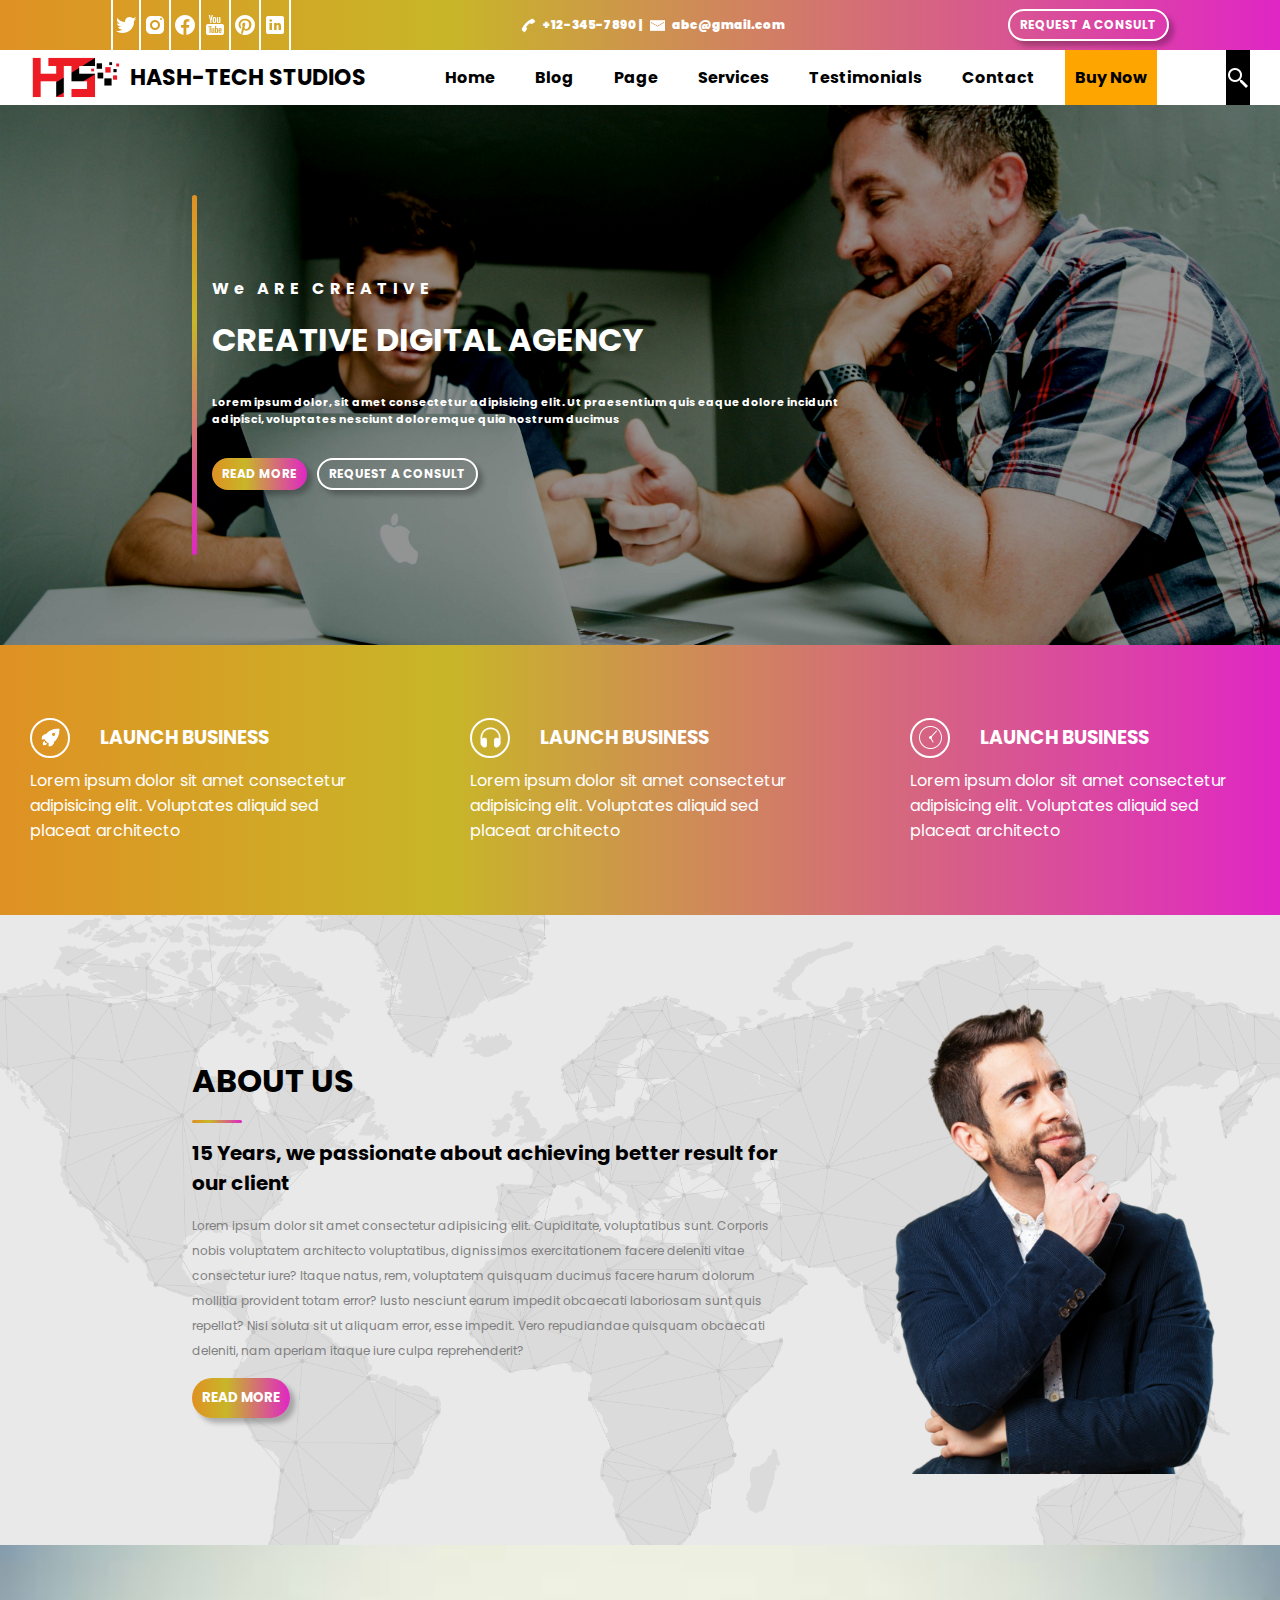
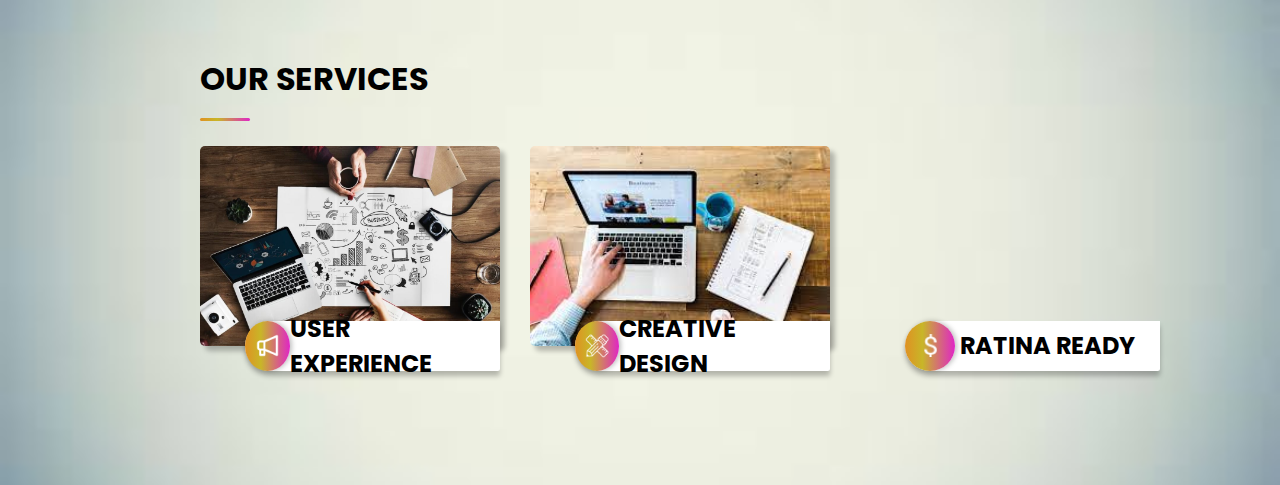
<file: LEVEL 1/Task 1/index.html>
<!DOCTYPE html>
<html lang="en">

<head>
    <meta charset="UTF-8">
    <meta name="viewport" content="width=device-width, initial-scale=1.0">
    <link rel="stylesheet" href="style.css">
    <title>Task 1 - Level 1</title>
</head>

<body>
    <div class="nav-1">
        <div class="icon-nav">
            <div class="icon" id="icon-border"><a href="#"><img src="assets/icons/twitter.png" alt=""></a></div>
            <div class="icon"><a href="#"><img src="assets/icons/instagram.png" alt=""></a></div>
            <div class="icon"><a href="#"><img src="assets/icons/facebook.png" alt=""></a></div>
            <div class="icon"><a href="#"><img src="assets/icons/youtube.png" alt=""></a></div>
            <div class="icon"><a href="#"><img src="assets/icons/pinterest.png" alt=""></a></div>
            <div class="icon"><a href="#"><img src="assets/icons/linkedin.png" alt=""></a></div>
        </div>

        <div class="contact">
            <img src="assets/icons/call.png" alt=""> +12-345-7890 | <img src="assets/icons/mail.png" alt="">abc@gmail.com
        </div>

        <div class="btn">
            <a href="#">REQUEST A CONSULT</a>
        </div>
    </div>

    <div class="nav-2">
        <div class="logo">
            <img src="assets/logo.png" alt="logo">
            <h1>HASH-TECH STUDIOS</h1>
        </div>

        <div class="menu">
            <ul>
                <li><a href="#">Home</a></li>
                <li><a href="#">Blog</a></li>
                <li><a href="#">Page</a></li>
                <li><a href="#">Services</a></li>
                <li><a href="#">Testimonials</a></li>
                <li><a href="#">Contact</a></li>
                <li id="active"><a href="#">Buy Now</a></li>
            </ul>
        </div>

        <div class="search">
            <img src="assets/icons/search.png" alt="logo">
        </div>
    </div>

    <div class="hero">
        <div class="hero-content">
            <div class="hero-line"></div>
            <div class="hero-text">
                <div class="line">
                    <h4>We ARE CREATIVE</h4>
                </div>
                <div class="line">
                    <h1>CREATIVE DIGITAL AGENCY</h1>
                </div>
                <div class="line">
                    <p>Lorem ipsum dolor, sit amet consectetur adipisicing elit. Ut praesentium quis eaque dolore
                        incidunt adipisci, voluptates nesciunt doloremque quia nostrum ducimus</p>
                </div>
                <div class="line">
                    <button class="btn btn-color"><a href="#">READ MORE</a></button>
                    <button class="btn"><a href="#">REQUEST A CONSULT</a></button>
                </div>
            </div>
        </div>
    </div>

    <div class="quality">
        <div class="sec">
            <div class="inner-sec">
                <div class="sec-img">
                    <img src="assets/icons/rocket.png" alt="">
                </div>
                <div class="sec-heading">
                    <h3>LAUNCH BUSINESS</h3>
                </div>
            </div>
            <div class="sec-text">
                Lorem ipsum dolor sit amet consectetur adipisicing elit. Voluptates aliquid sed placeat architecto
            </div>
        </div>
        <div class="sec">
            <div class="inner-sec">
                <div class="sec-img">
                    <img src="assets/icons/headphone.png" alt="">
                </div>
                <div class="sec-heading">
                    <h3>LAUNCH BUSINESS</h3>
                </div>
            </div>
            <div class="sec-text">
                Lorem ipsum dolor sit amet consectetur adipisicing elit. Voluptates aliquid sed placeat architecto
            </div>
        </div>
        <div class="sec">
            <div class="inner-sec">
                <div class="sec-img">
                    <img src="assets/icons/clock.png" alt="">
                </div>
                <div class="sec-heading">
                    <h3>LAUNCH BUSINESS</h3>
                </div>
            </div>
            <div class="sec-text">
                Lorem ipsum dolor sit amet consectetur adipisicing elit. Voluptates aliquid sed placeat architecto
            </div>
        </div>

    </div>

    <section class="about">
        <div class="left">
            <h1>ABOUT US</h1>
            <div class="divider"></div>
            <h2>15 Years, we passionate about achieving better result for our client</h2>
            <p>Lorem ipsum dolor sit amet consectetur adipisicing elit. Cupiditate, voluptatibus sunt. Corporis nobis
                voluptatem architecto voluptatibus, dignissimos exercitationem facere deleniti vitae consectetur iure?
                Itaque natus, rem, voluptatem quisquam ducimus facere harum dolorum mollitia provident totam error?
                Iusto nesciunt earum impedit obcaecati laboriosam sunt quis repellat? Nisi soluta sit ut aliquam error,
                esse impedit. Vero repudiandae quisquam obcaecati deleniti, nam aperiam itaque iure culpa reprehenderit?
            </p>
            <button width="10" class="btn-color btn btn-width">READ MORE</button>
        </div>
        <div class="right">
            <img src="assets/thinking-man.png" alt="">
        </div>
    </section>

    <section class="services">
        <div class="services-content">
            <h1>OUR SERVICES</h1>
            <div class="divider"></div>
            <div class="services-cards">
                <div class="indi-card-1">
                    <div class="indi-card-text">
                        <div class="indi-card-text-box">
                            <div class="icon-box">
                                <img src="assets/icons/announce.png" alt="">
                            </div>
                            <div class="text-box">
                                <h1>USER EXPERIENCE</h1>
                            </div>
                        </div>
                    </div>
                </div>
                <div class="indi-card-2">
                    <div class="indi-card-text">
                        <div class="indi-card-text-box">
                            <div class="icon-box">
                                <img src="assets/icons/design.png" alt="">
                            </div>
                            <div class="text-box">
                                <h1>CREATIVE DESIGN</h1>
                            </div>
                        </div>
                    </div>
                </div>
                <div class="indi-card-3">
                    <div class="indi-card-text">
                        <div class="indi-card-text-box">
                            <div class="icon-box">
                                <img src="assets/icons/dollar.png" alt="">
                            </div>
                            <div class="text-box">
                                <h1>RATINA READY</h1>
                            </div>
                        </div>
                    </div>
                </div>
            </div>
        </div>
    </section>

</body>

</html>
</file>
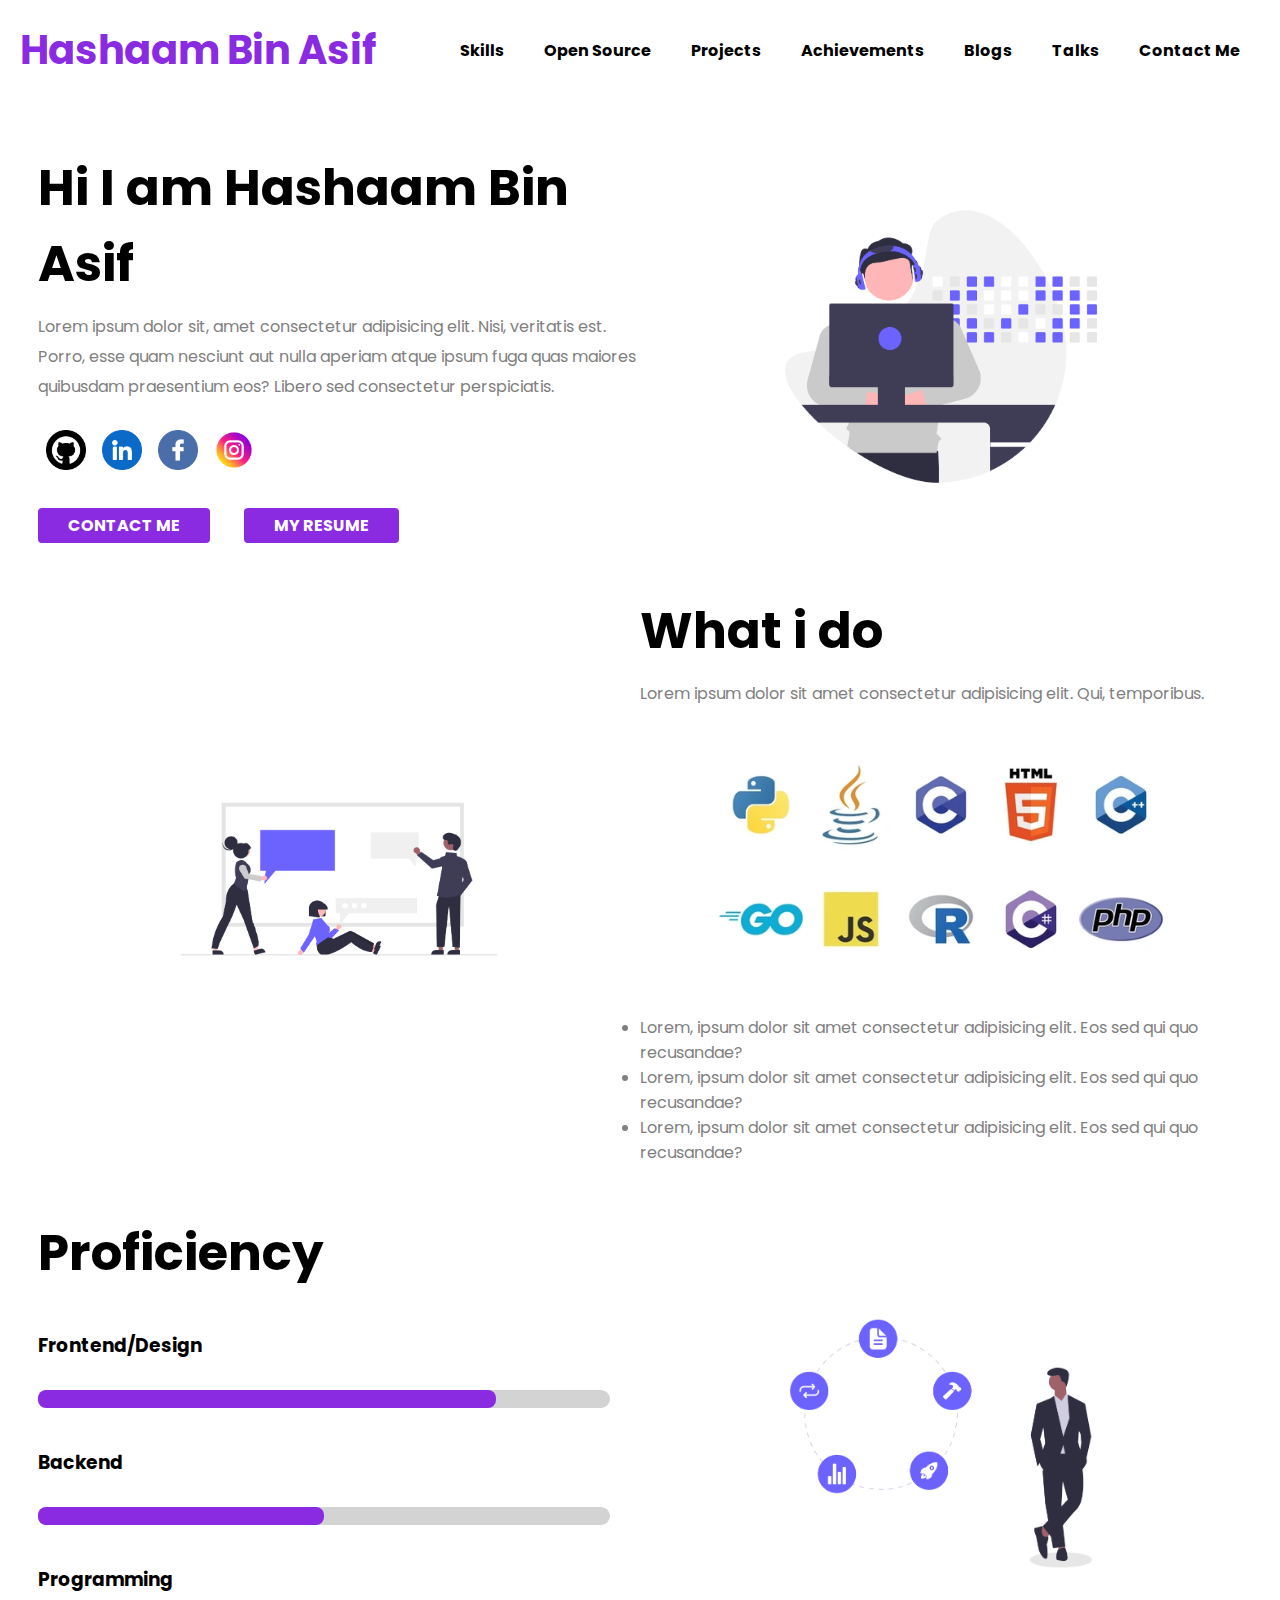
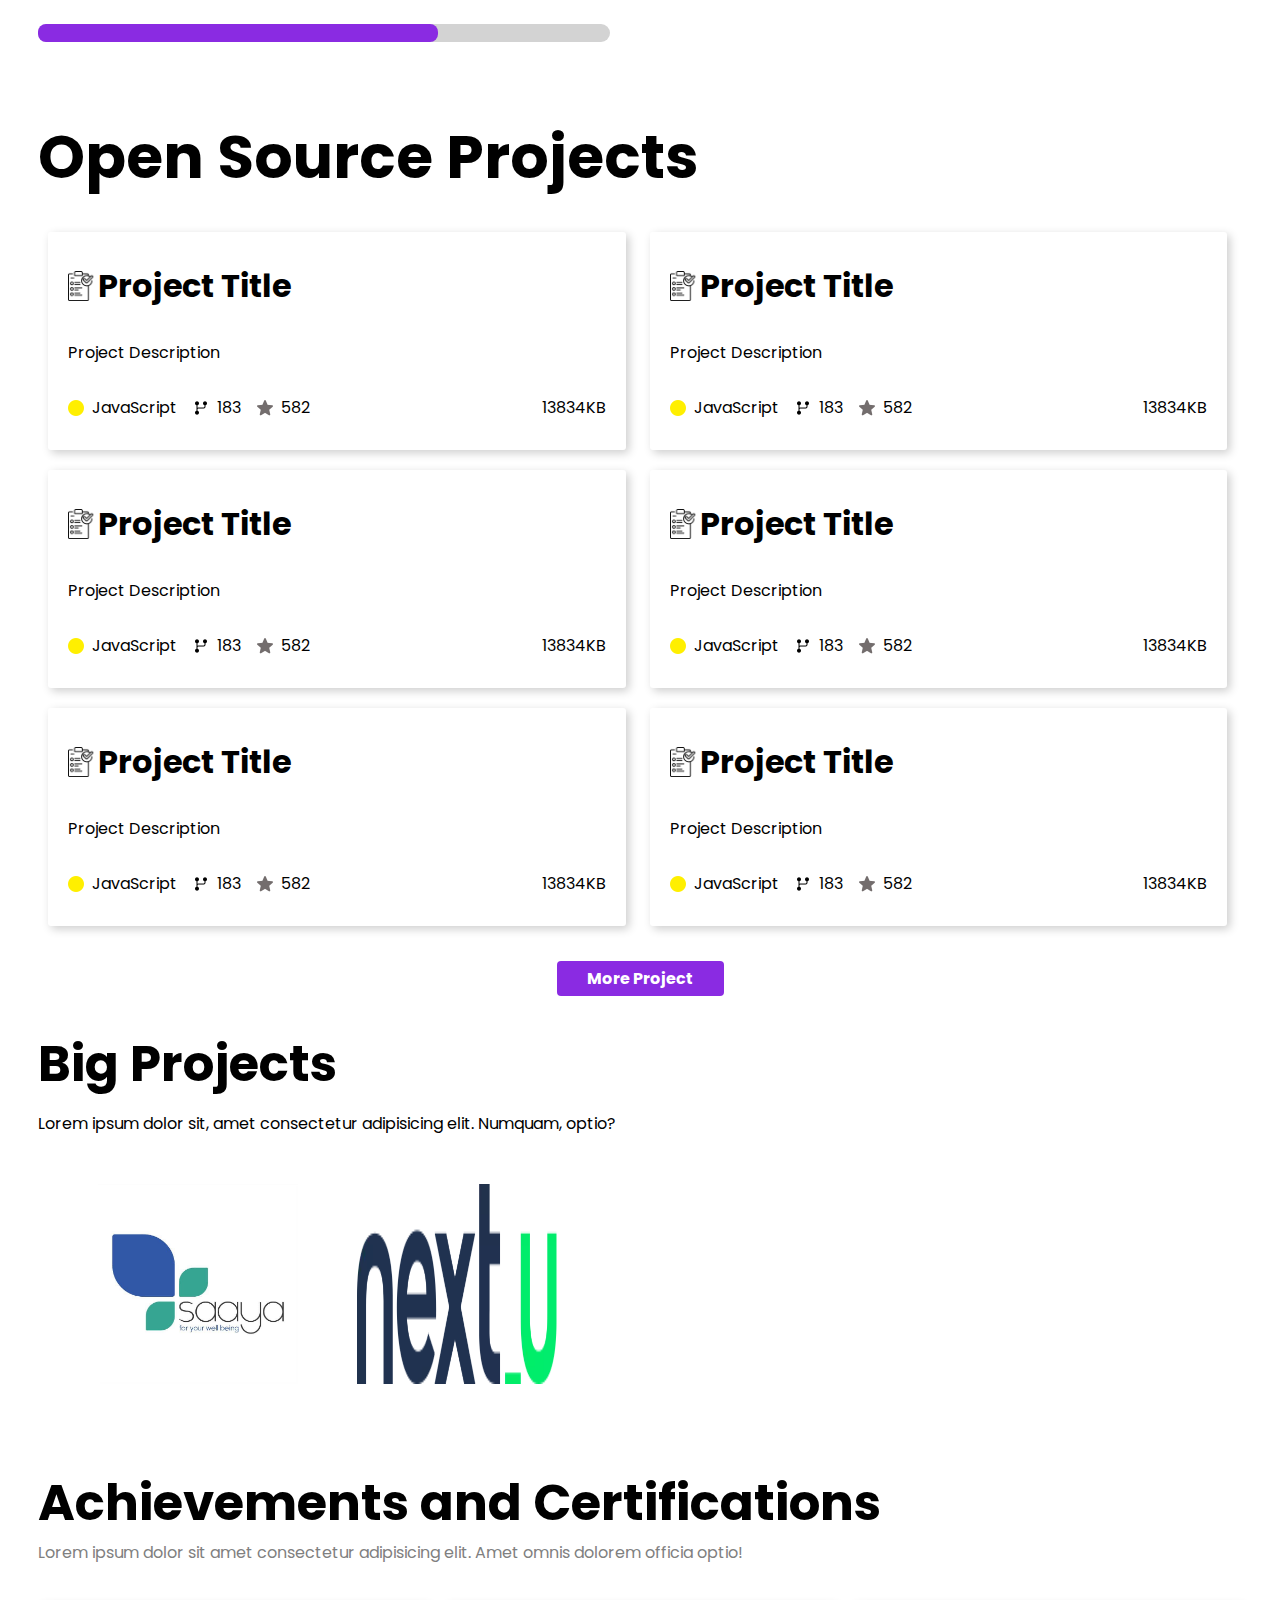
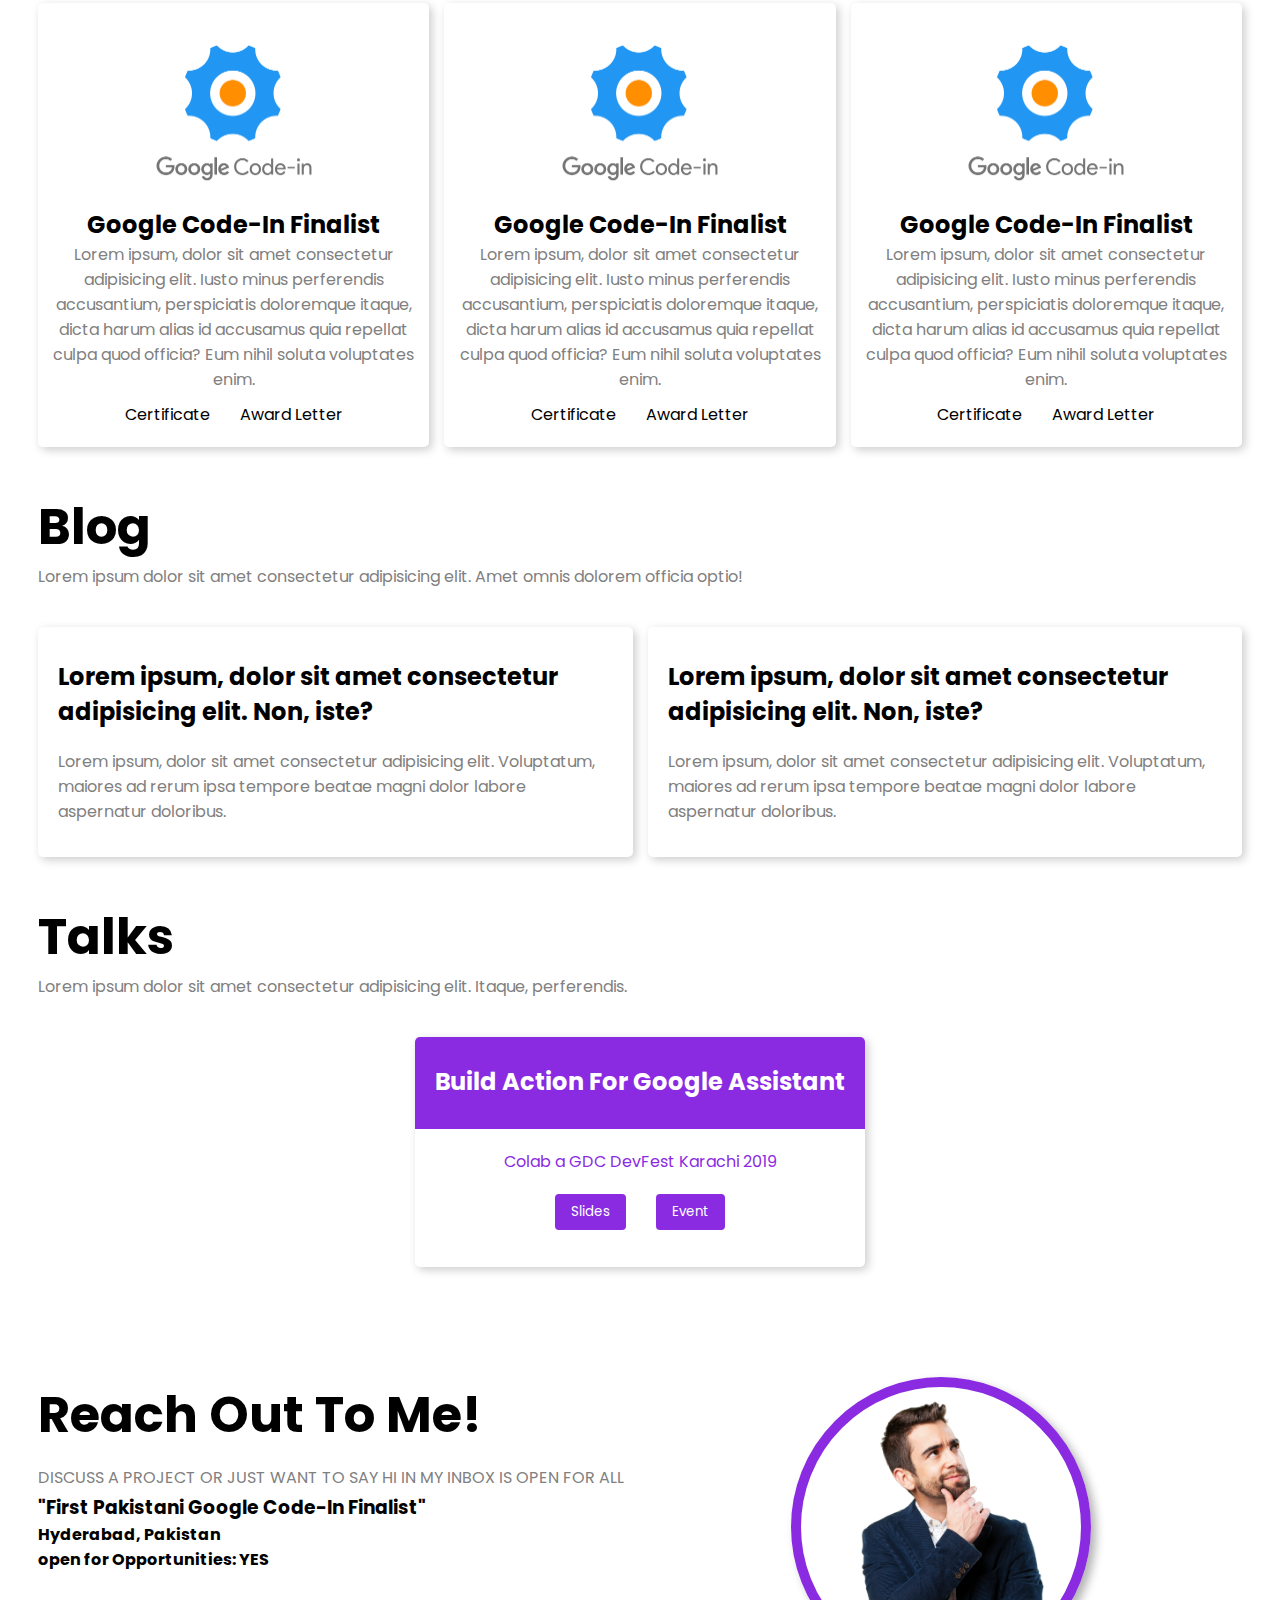
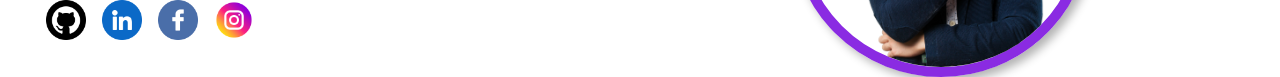
<file: LEVEL 1/Task 2/index.html>
<!DOCTYPE html>
<html lang="en">

<head>
    <meta charset="UTF-8">
    <meta name="viewport" content="width=device-width, initial-scale=1.0">
    <link rel="stylesheet" href="style.css">
    <title>Task 2 - Level 1</title>
</head>

<body>
    <nav id="nav">
        <div class="nav-img">
            <h1>Hashaam Bin Asif</h1>
        </div>
        <div class="nav-items">
            <ul>
                <li><a href="#">Skills</a></li>
                <li><a href="#">Open Source</a></li>
                <li><a href="#">Projects</a></li>
                <li><a href="#">Achievements</a></li>
                <li><a href="#">Blogs</a></li>
                <li><a href="#">Talks</a></li>
                <li><a href="#">Contact Me</a></li>
            </ul>
        </div>
    </nav>

    <section id="intro">
        <div class="container">
            <div class="left sec-text">
                <h1>Hi I am Hashaam Bin Asif</h1>
                <p>Lorem ipsum dolor sit, amet consectetur adipisicing elit. Nisi, veritatis est. Porro, esse quam
                    nesciunt aut nulla aperiam atque ipsum fuga quas maiores quibusdam praesentium eos? Libero sed
                    consectetur perspiciatis.</p>
                <div class="icons">
                    <a href="#"><img src="./assets/icons/github.png" alt=""></a>
                    <a href="#"><img src="./assets/icons/linkedin.png" alt=""></a>
                    <a href="#"><img src="./assets/icons/facebook.png" alt=""></a>
                    <a href="#"><img src="./assets/icons/instagram.png" alt=""></a>
                </div>
                <div class="buttons">
                    <a href="#"><button>CONTACT ME</button></a>
                    <a href="#"><button>MY RESUME</button></a>
                </div>
            </div>
            <div class="right center">
                <img src="assets/developer.png" width="400" alt="man">
            </div>
        </div>
    </section>

    <section id="experience">
        <div class="container">
            <div class="left center">
                <img src="assets/experience.png" width="400" alt="man">
            </div>
            <div class="right sec-text">
                <h1>What i do</h1>
                <p>Lorem ipsum dolor sit amet consectetur adipisicing elit. Qui, temporibus.</p>
                <div class="icons exp-icons">
                    <a href="#"><img src="./assets/prog-lang.jpg" width="400" alt=""></a>
                </div>
                <ul>
                    <li>Lorem, ipsum dolor sit amet consectetur adipisicing elit. Eos sed qui quo recusandae?</li>
                    <li>Lorem, ipsum dolor sit amet consectetur adipisicing elit. Eos sed qui quo recusandae?</li>
                    <li>Lorem, ipsum dolor sit amet consectetur adipisicing elit. Eos sed qui quo recusandae?</li>
                </ul>
            </div>
        </div>
    </section>

    <section id="proficiency">
        <div class="container">
            <div class="left sec-text">
                <h1>Proficiency</h1>
                <div class="level">
                    <h3>Frontend/Design</h3>
                    <div class="loading">
                        <div class="loading-level-1"></div>
                    </div>
                    <h3>Backend</h3>
                    <div class="loading">
                        <div class="loading-level-2"></div>
                    </div>
                    <h3>Programming</h3>
                    <div class="loading">
                        <div class="loading-level-3"></div>
                    </div>
                </div>
            </div>
            <div class="right center">
                <img src="./assets/proficiency.png" width="400" alt="man">
            </div>
        </div>
    </section>

    <section id="project">
        <div class="project-container">
            <div class="heading">
                <h1>Open Source Projects</h1>
            </div>
            <div class="project-card">
                <div class="pro-card-line">
                    <img src="./assets/icons/project.png" width="30" alt="">
                    <h1>Project Title</h1>
                </div>
                <div class="pro-card-line">
                    <p>Project Description</p>
                </div>

                <div class="pro-card-line j-sp-between">
                    <div class="line-left">
                        <img src="./assets/icons/dot.png" alt="">
                        <p>JavaScript&nbsp;&nbsp;</p>
                        <img src="./assets/icons/connection.png" alt="">
                        <p>183&nbsp;&nbsp;</p>
                        <img src="./assets/icons/star.png" alt="">
                        <p>582&nbsp;&nbsp;</p>
                    </div>
                    <p>13834KB</p>
                </div>
            </div>
            <div class="project-card">
                <div class="pro-card-line">
                    <img src="./assets/icons/project.png" width="30" alt="">
                    <h1>Project Title</h1>
                </div>
                <div class="pro-card-line">
                    <p>Project Description</p>
                </div>

                <div class="pro-card-line j-sp-between">
                    <div class="line-left">
                        <img src="./assets/icons/dot.png" alt="">
                        <p>JavaScript&nbsp;&nbsp;</p>
                        <img src="./assets/icons/connection.png" alt="">
                        <p>183&nbsp;&nbsp;</p>
                        <img src="./assets/icons/star.png" alt="">
                        <p>582&nbsp;&nbsp;</p>
                    </div>
                    <p>13834KB</p>
                </div>
            </div>
            <div class="project-card">
                <div class="pro-card-line">
                    <img src="./assets/icons/project.png" width="30" alt="">
                    <h1>Project Title</h1>
                </div>
                <div class="pro-card-line">
                    <p>Project Description</p>
                </div>

                <div class="pro-card-line j-sp-between">
                    <div class="line-left">
                        <img src="./assets/icons/dot.png" alt="">
                        <p>JavaScript&nbsp;&nbsp;</p>
                        <img src="./assets/icons/connection.png" alt="">
                        <p>183&nbsp;&nbsp;</p>
                        <img src="./assets/icons/star.png" alt="">
                        <p>582&nbsp;&nbsp;</p>
                    </div>
                    <p>13834KB</p>
                </div>
            </div>
            <div class="project-card">
                <div class="pro-card-line">
                    <img src="./assets/icons/project.png" width="30" alt="">
                    <h1>Project Title</h1>
                </div>
                <div class="pro-card-line">
                    <p>Project Description</p>
                </div>

                <div class="pro-card-line j-sp-between">
                    <div class="line-left">
                        <img src="./assets/icons/dot.png" alt="">
                        <p>JavaScript&nbsp;&nbsp;</p>
                        <img src="./assets/icons/connection.png" alt="">
                        <p>183&nbsp;&nbsp;</p>
                        <img src="./assets/icons/star.png" alt="">
                        <p>582&nbsp;&nbsp;</p>
                    </div>
                    <p>13834KB</p>
                </div>
            </div>
            <div class="project-card">
                <div class="pro-card-line">
                    <img src="./assets/icons/project.png" width="30" alt="">
                    <h1>Project Title</h1>
                </div>
                <div class="pro-card-line">
                    <p>Project Description</p>
                </div>

                <div class="pro-card-line j-sp-between">
                    <div class="line-left">
                        <img src="./assets/icons/dot.png" alt="">
                        <p>JavaScript&nbsp;&nbsp;</p>
                        <img src="./assets/icons/connection.png" alt="">
                        <p>183&nbsp;&nbsp;</p>
                        <img src="./assets/icons/star.png" alt="">
                        <p>582&nbsp;&nbsp;</p>
                    </div>
                    <p>13834KB</p>
                </div>
            </div>
            <div class="project-card">
                <div class="pro-card-line">
                    <img src="./assets/icons/project.png" width="30" alt="">
                    <h1>Project Title</h1>
                </div>
                <div class="pro-card-line">
                    <p>Project Description</p>
                </div>

                <div class="pro-card-line j-sp-between">
                    <div class="line-left">
                        <img src="./assets/icons/dot.png" alt="">
                        <p>JavaScript&nbsp;&nbsp;</p>
                        <img src="./assets/icons/connection.png" alt="">
                        <p>183&nbsp;&nbsp;</p>
                        <img src="./assets/icons/star.png" alt="">
                        <p>582&nbsp;&nbsp;</p>
                    </div>
                    <p>13834KB</p>
                </div>
            </div>
        </div>
    </section>
    <div class="more-proj-btn">
        <a href="#"><button>More Project</button></a>
    </div>

    <section id="big-project">
        <div class="big-project-container">
            <h1>Big Projects</h1>
            <p>Lorem ipsum dolor sit, amet consectetur adipisicing elit. Numquam, optio?</p>
            <div class="big-proj-img">
                <img src="./assets/saaya.jpg" alt="">
                <img src="./assets/nextu.jpg" alt="">
            </div>
        </div>
    </section>

    <section id="certificate">
        <div class="certificate-heading">
            <h1>Achievements and Certifications</h1>
            <p>Lorem ipsum dolor sit amet consectetur adipisicing elit. Amet omnis dolorem officia optio!</p>
        </div>
        <div class="cards">
            <div class="indi-card">
                <img src="./assets/google-code-in.png" alt="">
                <h2>Google Code-In Finalist</h2>
                <p>Lorem ipsum, dolor sit amet consectetur adipisicing elit. Iusto minus perferendis accusantium,
                    perspiciatis doloremque itaque, dicta harum alias id accusamus quia repellat culpa quod officia? Eum
                    nihil soluta voluptates enim.</p>
                <div class="achi-links">
                    <a href="#">Certificate</a>
                    <a href="#">Award Letter</a>
                </div>
            </div>
            <div class="indi-card">
                <img src="./assets/google-code-in.png" alt="">
                <h2>Google Code-In Finalist</h2>
                <p>Lorem ipsum, dolor sit amet consectetur adipisicing elit. Iusto minus perferendis accusantium,
                    perspiciatis doloremque itaque, dicta harum alias id accusamus quia repellat culpa quod officia? Eum
                    nihil soluta voluptates enim.</p>
                <div class="achi-links">
                    <a href="#">Certificate</a>
                    <a href="#">Award Letter</a>
                </div>
            </div>
            <div class="indi-card">
                <img src="./assets/google-code-in.png" alt="">
                <h2>Google Code-In Finalist</h2>
                <p>Lorem ipsum, dolor sit amet consectetur adipisicing elit. Iusto minus perferendis accusantium,
                    perspiciatis doloremque itaque, dicta harum alias id accusamus quia repellat culpa quod officia? Eum
                    nihil soluta voluptates enim.</p>
                <div class="achi-links">
                    <a href="#">Certificate</a>
                    <a href="#">Award Letter</a>
                </div>
            </div>
        </div>
    </section>

    <section id="blog">
        <div class="certificate-heading">
            <h1>Blog</h1>
            <p>Lorem ipsum dolor sit amet consectetur adipisicing elit. Amet omnis dolorem officia optio!</p>
        </div>
        <div class="cards">
            <div class="indi-card blog-card">
                <h2>Lorem ipsum, dolor sit amet consectetur adipisicing elit. Non, iste?</h2>
                <p>Lorem ipsum, dolor sit amet consectetur adipisicing elit. Voluptatum, maiores ad rerum ipsa tempore
                    beatae magni dolor labore aspernatur doloribus.</p>
            </div>
            <div class="indi-card blog-card">
                <h2>Lorem ipsum, dolor sit amet consectetur adipisicing elit. Non, iste?</h2>
                <p>Lorem ipsum, dolor sit amet consectetur adipisicing elit. Voluptatum, maiores ad rerum ipsa tempore
                    beatae magni dolor labore aspernatur doloribus.</p>
            </div>
        </div>
    </section>

    <section id="certificate">
        <div class="certificate-heading">
            <h1>Talks</h1>
            <p>Lorem ipsum dolor sit amet consectetur adipisicing elit. Itaque, perferendis.</p>
        </div>
        <div class="cards">
            <div class="indi-card talk-card">
                <h2>Build Action For Google Assistant</h2>
                <p>Colab a GDC DevFest Karachi 2019</p>
                <div class="achi-links">
                    <a href="#"><button>Slides</button></a>
                    <a href="#"><button>Event</button></a>
                </div>
            </div>
        </div>
    </section>

    <section id="intro">
        <div class="container">
            <div class="left sec-text">
                <h1>Reach Out To Me!</h1>
                <p>DISCUSS A PROJECT OR JUST WANT TO SAY HI IN MY INBOX IS OPEN FOR ALL</p>
                <h3>"First Pakistani Google Code-In Finalist"</h3>
                <h4>Hyderabad, Pakistan</h4>
                <h4>open for Opportunities: YES</h4>
                <div class="icons">
                    <a href="#"><img src="./assets/icons/github.png" alt=""></a>
                    <a href="#"><img src="./assets/icons/linkedin.png" alt=""></a>
                    <a href="#"><img src="./assets/icons/facebook.png" alt=""></a>
                    <a href="#"><img src="./assets/icons/instagram.png" alt=""></a>
                </div>
            </div>
            <div class="right center reach-out-img">
                <img src="assets/man.png" alt="man">
            </div>
        </div>
    </section>
</body>

</html>
</file>
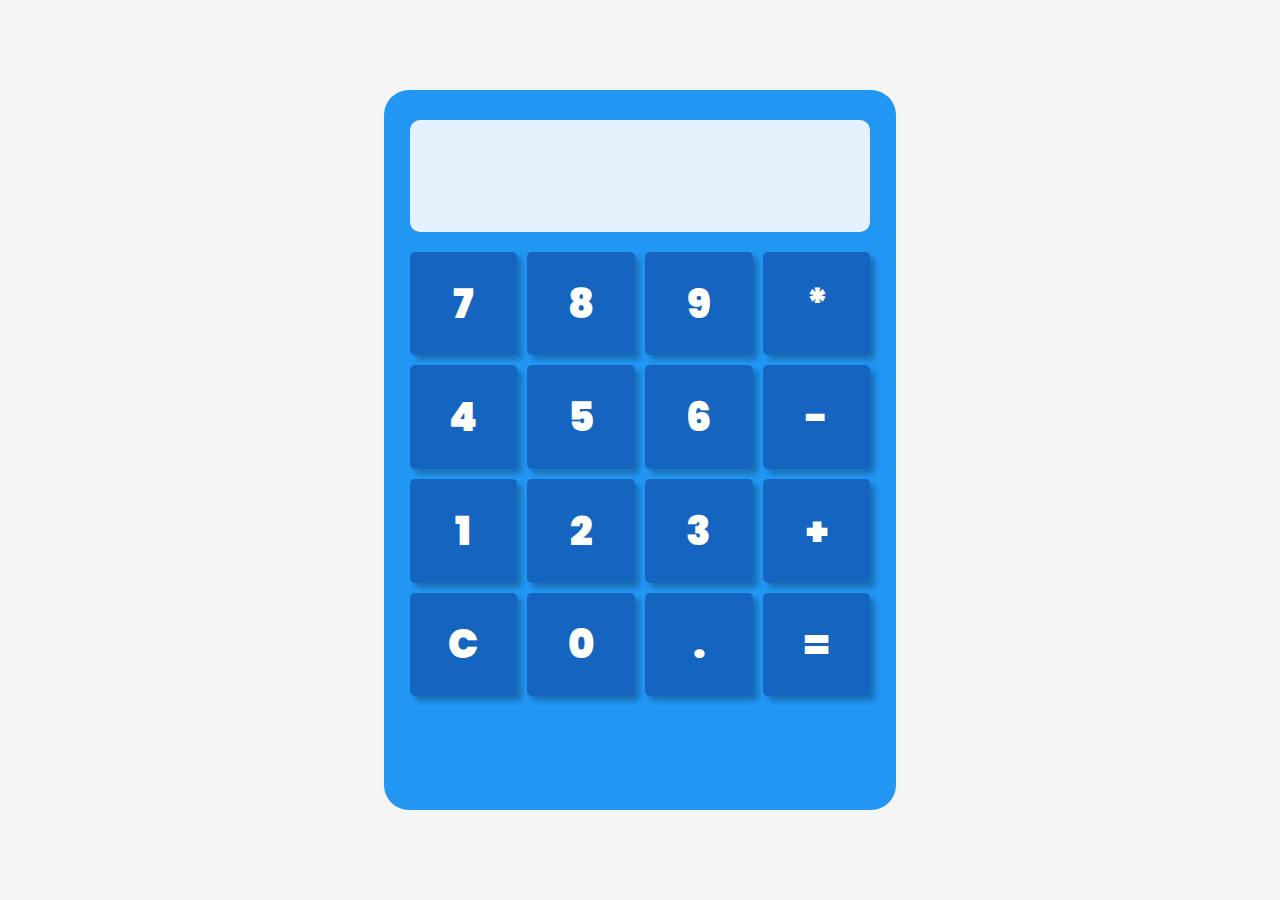
<file: LEVEL 1/Task 3/index.html>
<!DOCTYPE html>
<html lang="en">

<head>
    <meta charset="UTF-8">
    <meta name="viewport" content="width=device-width, initial-scale=1.0">
    <link rel="stylesheet" href="style.css">
    <title>Task 3 - Level 1</title>
</head>

<body>
    <div class="container">
        <div class="calculator">
            <div class="screen">
                <input class="input" type="text">
            </div>
            <div class="buttons-section">
                <div class="button-box">
                    <button class="button">7</button>
                </div>
                <div class="button-box">
                    <button class="button">8</button>
                </div>
                <div class="button-box">
                    <button class="button">9</button>
                </div>
                <div class="button-box">
                    <button class="button">*</button>
                </div>
                <div class="button-box">
                    <button class="button">4</button>
                </div>
                <div class="button-box">
                    <button class="button">5</button>
                </div>
                <div class="button-box">
                    <button class="button">6</button>
                </div>
                <div class="button-box">
                    <button class="button">-</button>
                </div>
                <div class="button-box">
                    <button class="button">1</button>
                </div>
                <div class="button-box">
                    <button class="button">2</button>
                </div>
                <div class="button-box">
                    <button class="button">3</button>
                </div>
                <div class="button-box">
                    <button class="button">+</button>
                </div>
                <div class="button-box">
                    <button class="button">C</button>
                </div>
                <div class="button-box">
                    <button class="button">0</button>
                </div>
                <div class="button-box">
                    <button class="button">.</button>
                </div>
                <div class="button-box">
                    <button class="button">=</button>
                </div>
            </div>
        </div>
    </div>
    <script src="script.js"></script>
</body>

</html>
</file>
<file: LEVEL 1/Task 1/style.css>
@import url('https://fonts.googleapis.com/css2?family=Poppins:wght@100;300&display=swap');

* {
    margin: 0;
    padding: 0;
    font-family: 'Poppins', sans-serif;
    box-sizing: border-box;
}

/* nav-1 section starts */
.nav-1 {
    width: 100%;
    height: 50px;
    background: rgb(223, 145, 35);
    background: linear-gradient(90deg, rgba(223, 145, 35, 1) 0%, rgba(200, 182, 40, 1) 35%, rgba(224, 38, 197, 1) 100%);
    display: flex;
    align-items: center;
    justify-content: space-around;
    color: white;
    font-weight: 900;
}

.icon-nav {
    display: flex;
    align-items: center;
}

#icon-border {
    border-left: 2px solid white;
}

.icon {
    width: 30px;
    border-right: 2px solid white;
    height: 50px;
    display: flex;
    align-items: center;
    justify-content: center;
}
.icon a img{
    display: flex;
    justify-content: center;
    align-items: center;
}

.contact {
    font-size: 12px;
    display: flex;
    justify-content: center;
    align-items: center;
}

.contact img {
    width: 15px;
    margin: 0px 7px;
}

.btn {
    background-color: transparent;
    border-radius: 20px;
    border: 2px solid white;
    padding: 5px 10px;
    display: flex;
    align-items: center;
    justify-content: center;
    cursor: pointer;
    box-shadow: 5px 5px 5px rgba(0, 0, 0, 0.25);
    transition: transform 0.3s ease-in-out, box-shadow 0.3s ease-in-out;
}

.btn:hover {
    transform: scale(1.1);
}

.btn a {
    text-decoration: none;
    color: white;
    font-weight: bold;
    font-size: 12px;
}

/* nav-2 section starts */
.nav-2 {
    width: 100%;
    height: 55px;
    display: flex;
    justify-content: space-around;
    align-items: center;
    font-weight: bold;
}

.logo {
    display: flex;
    align-items: center;
    justify-content: center;
    gap: 10px;
    font-weight: 900;
    font-size: large;
    cursor: pointer;
}

.logo h1 {
    font-size: 22px;
}

.logo img {
    width: 90px;
    height: auto;
}

.menu {
    display: flex;
}

.menu ul {
    display: flex;
    align-items: center;
    justify-content: center;
    list-style: none;
}

.menu ul li {
    margin: 10px;
    padding: 0 10px;
}

.menu ul li a {
    text-decoration: none;
    color: black;
}

#active {
    background-color: orange;
    height: 55px;
    display: flex;
    align-items: center;
}

.menu ul li:hover {
    background-color: orange;
    height: 55px;
    display: flex;
    align-items: center;
    padding: 0 10px;
    transition: ease 0.25s;
}

.search {
    height: 55px;
    width: auto;
    background-color: black;
    display: flex;
    align-items: center;
    justify-content: center;
    cursor: pointer;
}

/* hero section starts */
.hero {
    margin: 0;
    padding: 0;
    height: 60vh;
    display: flex;
    align-items: center;
    justify-content: flex-start;
    background-image: url('assets/hero.jpeg');
    background-size: cover;
    background-position: center;
    background-repeat: no-repeat;
    z-index: 1;
}

.hero-content {
    display: flex;
    align-items: center;
    color: white;
    height: 40vh;
    width: 75%;
    margin-left: 15vw;
    gap: 15px;
    z-index: 3;
}

.hero-line {
    width: 5px;
    height: 40vh;
    background: rgb(223, 145, 35);
    background: linear-gradient(180deg, rgba(223, 145, 35, 1) 0%, rgba(200, 182, 40, 1) 35%, rgba(224, 38, 197, 1) 100%);
    border-radius: 3px;
}

.line {
    margin-top: 15px;
    display: flex;
    gap: 10px;
}

.line h4 {
    letter-spacing: 5px;
}

.line h1 {
    font-weight: bold;
}

.line p {
    font-size: 11px;
    width: 50vw;
    font-weight: bold;
}

.btn-color {
    background: rgb(223, 145, 35);
    background: linear-gradient(90deg, rgba(223, 145, 35, 1) 0%, rgba(200, 182, 40, 1) 35%, rgba(224, 38, 197, 1) 100%);
    border: none;
}

/* quality section starts */
.quality {
    width: 100%;
    height: 30vh;
    background: rgb(223, 145, 35);
    background: linear-gradient(90deg, rgba(223, 145, 35, 1) 0%, rgba(200, 182, 40, 1) 35%, rgba(224, 38, 197, 1) 100%);
    display: flex;
    align-items: center;
    justify-content: space-between;
    gap: 40px;
    color: white;
}

.sec {
    margin: 0 30px;
}

.inner-sec {
    display: flex;
    align-items: center;
    gap: 30px;
}

.sec-img {
    border: 2px solid white;
    display: flex;
    justify-content: center;
    align-items: center;
    border-radius: 100%;
    width: 40px;
    height: 40px;
}
.sec-img img{
    width: 25px;
    height: 25px;
}

.sec-text {
    margin-top: 10px;
}

.sec-heading h3 {
    font-weight: bold;
}

/* about section starts */
.about {
    width: 100%;
    height: 70vh;
    display: flex;
    align-items: center;
    justify-content: flex-start;
    background-image: url('assets/world-map.jpg');
    background-size: cover;
    background-position: center;
    background-repeat: no-repeat;
}

.left {
    display: flex;
    flex-direction: column;
    width: 50vw;
    margin-left: 15vw;
}

.left h1,
h2,
p,
button,
.divider {
    margin-top: 15px;
}

.left h2 {
    font-size: 20px;
}

.left p {
    font-size: 12px;
    color: grey;
    line-height: 25px;
}

.divider {
    width: 50px;
    height: 3px;
    background: rgb(223, 145, 35);
    background: linear-gradient(90deg, rgba(223, 145, 35, 1) 0%, rgba(200, 182, 40, 1) 35%, rgba(224, 38, 197, 1) 100%);
    border-radius: 5px;
}

.btn-width {
    width: fit-content;
    height: 40px;
    color: white;
    font-weight: bold;
}

.right img {
    height: 55vh;
}

/* services section starts */
.services {
    width: 100%;
    height: 60vh;
    display: flex;
    justify-content: flex-start;
    align-items: center;
    padding-left: 200px;
    padding-bottom: 30px;
    background-image: url('assets/background-2.jpg');
    background-size: cover;
    background-position: center;
    background-repeat: no-repeat;
}

.services-cards {
    display: flex;
    gap: 30px;
    margin-top: 25px;

}

.indi-card-1,
.indi-card-2,
.indi-card-3 {
    background-size: cover;
    background-position: center;
    background-repeat: no-repeat;
    height: 200px;
    width: 300px;
    border-radius: 5px;
    box-shadow: 5px 5px 5px rgba(0, 0, 0, 0.25);
}

.indi-card-1 {
    background-image: url('assets/service-1.jpg');
}

.indi-card-2 {
    background-image: url('assets/service-2.jpg');
}

.indi-card-3 {
    box-shadow: none;
}

.indi-card-text {
    display: flex;
    align-items: flex-end;
    flex-direction: column;
    justify-content: flex-end;
    margin-top: 175px;

}

.indi-card-text-box {
    box-shadow: 0 5px 5px rgba(0, 0, 0, 0.25);
    width: 85%;
    height: 50px;
    display: flex;
    justify-content: space-between;
    align-items: center;
    font-size: 12px;
    padding-right: 25px;
    border-top-left-radius: 50px;
    border-bottom-left-radius: 50px;
    border-bottom-right-radius: 5px;
    background-color: white;
    font-weight: bold;

}

.icon-box {
    border-radius: 100%;
    background: rgb(223, 145, 35);
    background: linear-gradient(90deg, rgba(223, 145, 35, 1) 0%, rgba(200, 182, 40, 1) 35%, rgba(224, 38, 197, 1) 100%);
    height: 50px;
    width: 50px;
    display: flex;
    justify-content: center;
    align-items: center;
    box-shadow: 2px 0px 5px rgba(0, 0, 0, 0.25);
}
.icon-box img{
    width: 25px;
    height: 25px;
}
</file>
<file: LEVEL 1/Task 2/style.css>
@import url('https://fonts.googleapis.com/css2?family=Poppins:wght@100;300&display=swap');

* {
    margin: 0;
    padding: 0;
    font-family: 'Poppins', sans-serif;
    box-sizing: border-box;
}

/* navbar */
#nav {
    display: flex;
    align-items: center;
    justify-content: space-between;
    padding: 20px;
}

.nav-img {
    font-size: 20px;
    font-weight: 900;
    color: blueviolet;
}

.nav-items {
    display: flex;
}

.nav-items ul {
    display: flex;
    list-style: none;
    font-weight: bold;
}

.nav-items ul li a {
    list-style: none;
    margin: 20px;
    text-decoration: none;
    color: black;
}

.nav-items ul li a:hover {
    color: blueviolet;
    transition: 0.3s ease;
}


/* section of introduction */

#intro {
    display: flex;
}

.container {
    display: flex;
    margin: 0 3%;
    padding-top: 50px;
    width: 100%;
}

.left {
    width: 50%;
}

.right {
    width: 50%;
}

.center {
    display: flex;
    justify-content: center;
    align-items: center;
}

.sec-text h1 {
    font-size: 50px;
}

.sec-text p {
    line-height: 30px;
    margin-top: 10px;
    color: grey;
}

.sec-text ul {
    color: grey;
}

.icons {
    display: flex;
    margin: 20px 0;
}

.icons a {
    margin: 8px;
}

.icons a img {
    width: 40px;
    display: flex;
    align-items: center;
}

.buttons {
    width: 60%;
    display: flex;
    justify-content: space-between;
    margin-top: 30px;
}

.buttons a button {
    padding: 5px 30px;
    width: auto;
    line-height: 25px;
    font-size: medium;
    border-radius: 4px;
    background-color: blueviolet;
    border-style: none;
    color: white;
    font-weight: bold;
    cursor: pointer;
    transition: transform 0.3s ease;
}

.buttons a button:hover {
    transform: scale(1.05);
}


/* experience section */
#experience {
    display: flex;
}

.exp-icons {
    display: flex;
    justify-content: center;
    align-items: center;
    flex-wrap: wrap;
}

.exp-icons a img {
    width: 500px;
    height: 250px;
}

/* proficency section */
#proficiency {
    display: flex;
}

.level {
    margin: 30px 0px;
}

.level h3 {
    margin-top: 40px;
}

.loading {
    width: 95%;
    height: 18px;
    border-radius: 15px;
    background-color: lightgray;
    margin-top: 30px;
}

.loading-level-1 {
    width: 80%;
    height: 18px;
    border-radius: 8px;
    background-color: blueviolet;
}

.loading-level-2 {
    width: 50%;
    height: 18px;
    border-radius: 8px;
    background-color: blueviolet;
}

.loading-level-3 {
    width: 70%;
    height: 18px;
    border-radius: 8px;
    background-color: blueviolet;
}


/* open source projects */
#project {
    margin-top: 40px;
}

.project-container {
    margin: 0 3%;
}

.heading {
    font-size: 30px;
    margin-bottom: 20px;
}

.project-card {
    width: 48%;
    margin: 10px;
    border-radius: 3px;
    box-shadow: 3px 3px 10px rgba(0, 0, 0, 0.2);
    padding: 10px;
    box-sizing: border-box;
    display: inline-block;
    transition: transform 0.3s ease;
}

.project-card:hover {
    transform: scale(1.05);
    box-shadow: 5px 5px 10px rgba(0, 0, 0, 0.3);
}

.pro-card-line {
    margin: 10px 0;
    padding: 10px;
    box-sizing: border-box;
    display: flex;
    align-items: center;
}

.j-sp-between {
    display: flex;
    justify-content: space-between;
}

.line-left {
    display: flex;
    align-items: center;
    gap: 8px;
}

.more-proj-btn {
    display: flex;
    align-items: center;
    justify-content: center;
    margin-top: 25px;
}

.more-proj-btn a button {
    padding: 5px 30px;
    width: auto;
    line-height: 25px;
    font-size: medium;
    border-radius: 4px;
    background-color: blueviolet;
    border-style: none;
    color: white;
    font-weight: bold;
    cursor: pointer;
    transition: transform 0.3s ease;
}

.more-proj-btn a button:hover {
    transform: scale(1.05);
}

/* big project section */
#big-project {
    display: flex;
}

.big-project-container {
    margin: 3%;
    line-height: 60px;
}

.big-project-container h1 {
    font-size: 50px;
}

.big-proj-img {
    display: flex;
    justify-content: space-evenly;
    padding-top: 30px;
}

.big-proj-img img {
    height: 200px;
    width: 200px;
}


/* Achievement and certification section */
#certificate {
    display: flex;
    flex-direction: column;
    margin: 60px 3%;
}

.certificate-heading {
    display: flex;
    flex-direction: column;
    line-height: 40px;
    margin-bottom: 30px;
}

.certificate-heading h1 {
    font-size: 50px;
}

.certificate-heading p {
    color: gray;
    margin-top: 10px;
}

.cards {
    display: flex;
    justify-content: center;
    align-items: center;
    gap: 15px;
}

.indi-card {
    box-shadow: 3px 3px 10px rgba(0, 0, 0, 0.2);
    display: flex;
    justify-content: center;
    align-items: center;
    flex-direction: column;
    padding: 10px;
    text-align: center;
    border-radius: 5px;
    transition: transform 0.3s ease;
}

.indi-card p {
    color: gray;
}

.indi-card:hover {
    transform: scale(1.05);
    box-shadow: 5px 5px 10px rgba(0, 0, 0, 0.3);
}

.indi-card img {
    width: 200px;
    height: auto;
    margin: 10px 0px;
}

.achi-links {
    display: flex;
    justify-content: space-between;
    gap: 30px;
}

.achi-links a {
    text-decoration: none;
    color: black;
    margin: 10px 0px;
    transition: transform 0.3s ease;
}

.achi-links a:hover {
    color: blueviolet;
    transform: scale(1.05);
}

/* blog section */
#blog {
    display: flex;
    flex-direction: column;
    margin: 60px 3%;
}

.blog-card {
    position: relative;
    text-align: left;
    display: flex;
    justify-content: center;
    align-items: flex-start;
    padding: 40px 20px;
    height: 230px;
    overflow: hidden;
    color: black;
    transition: color 1s ease;
}

.blog-card::before {
    content: '';
    position: absolute;
    top: 0;
    right: 0;
    width: 0;
    height: 0;
    background-color: blueviolet;
    border-radius: 50%;
    z-index: -1;
    transition: width 1s ease, height 1s ease, top 1s ease, right 1s ease;
}

.blog-card:hover::before {
    top: -50%;
    right: -50%;
    width: 200%;
    height: 200%;
}

.blog-card:hover {
    color: white;
    z-index: 1;
}

.blog-card h2 {
    margin-bottom: 20px;
}

.blog-card p {
    margin-bottom: 0;
}

/* talk section */
#certificate {
    display: flex;
    flex-direction: column;
    margin: 60px 3%;
}

.certificate-heading {

    margin-bottom: 30px;
}

.talk-card {
    position: relative;
    text-align: left;
    padding: 40px 20px;
    height: 230px;
    overflow: hidden;
    color: blueviolet;
}

.talk-card::before {
    content: '';
    position: absolute;
    top: 0;
    right: 0;
    bottom: 0;
    left: 0;
    background: linear-gradient(to bottom, blueviolet 40%, transparent 40%);
    z-index: -1;
    transform: scaleY(1);
    transform-origin: top;
}

.talk-card h2 {
    margin-bottom: 40px;
    color: white;
}

.talk-card p {
    margin: 10px 0px;
    color: blueviolet;
}

.achi-links {
    display: flex;
    justify-content: space-between;
}

.achi-links a {
    text-decoration: none;
}

.achi-links button {
    padding: 8px 16px;
    background-color: blueviolet;
    color: white;
    border: none;
    border-radius: 4px;
    cursor: pointer;
}

.achi-links button:hover {
    background-color: #8a2be2;
}


/* reachout me section  */
.reach-out-img img {
    border: 10px solid blueviolet;
    border-radius: 100%;
    width: 300px;
    height: 300px;
    box-shadow: 5px 5px 10px rgba(0, 0, 0, 0.3);
}
</file>
<file: LEVEL 1/Task 3/style.css>
@import url('https://fonts.googleapis.com/css2?family=Poppins:wght@100;300&display=swap');

* {
    margin: 0;
    padding: 0;
    font-family: 'Poppins', sans-serif;
    box-sizing: border-box;
}
.container{
    width: 100vw;
    height: 100vh;
    background-color: whitesmoke;
    display: flex;
    justify-content: center;
    align-items: center;
}
.calculator{
    width: 40%;
    height: 80%;
    background-color: #2196f3;
    /* button color: #1564c0;
    number color: #010101
    symbols color: #fffffd
    answer screen color: #e4f2fd */
    border-radius: 25px;
    display: flex;
    justify-content: center;
    align-items: center;
    flex-direction: column;
}
.screen{
    width: 90%;
    height: 20%;
    background-color: #e4f2fd;
    border-radius: 10px;
    margin-top: 30px;
    /* display: flex;
    align-items: center;
    justify-content: flex-end; */
    
}
.input{
    width: 100%;
    height: 100%;
    display: flex;
    align-items: center;
    justify-content: flex-end;
    background-color: transparent;
    border: none;
    text-align: right;
    font-size: 40px;
    font-family: 'Orbitron', sans-serif;
}
.buttons-section {
    display: grid;
    width: 90%;
    height: 100%;
    grid-template-columns: repeat(4, 1fr); 
    grid-template-rows: repeat(5, 1fr); 
    gap: 10px;
    margin-top: 20px;
}

.buttons-section .button-box {
    background-color: #1564c0;
    color: #fffffd;
    /* padding-top: 20px; */
    border-radius: 5px;
    text-align: center;
    
}
.button-box{
    display: flex;
    align-items: center;
    justify-content: center;
    box-shadow: 5px 5px 5px rgba(0, 0, 0, 0.25);
}
.button-box button{
    border: none;
    font-weight: 900;
    background-color: transparent;
    color: #fffffd;
    font-size: 40px;
}
</file>
